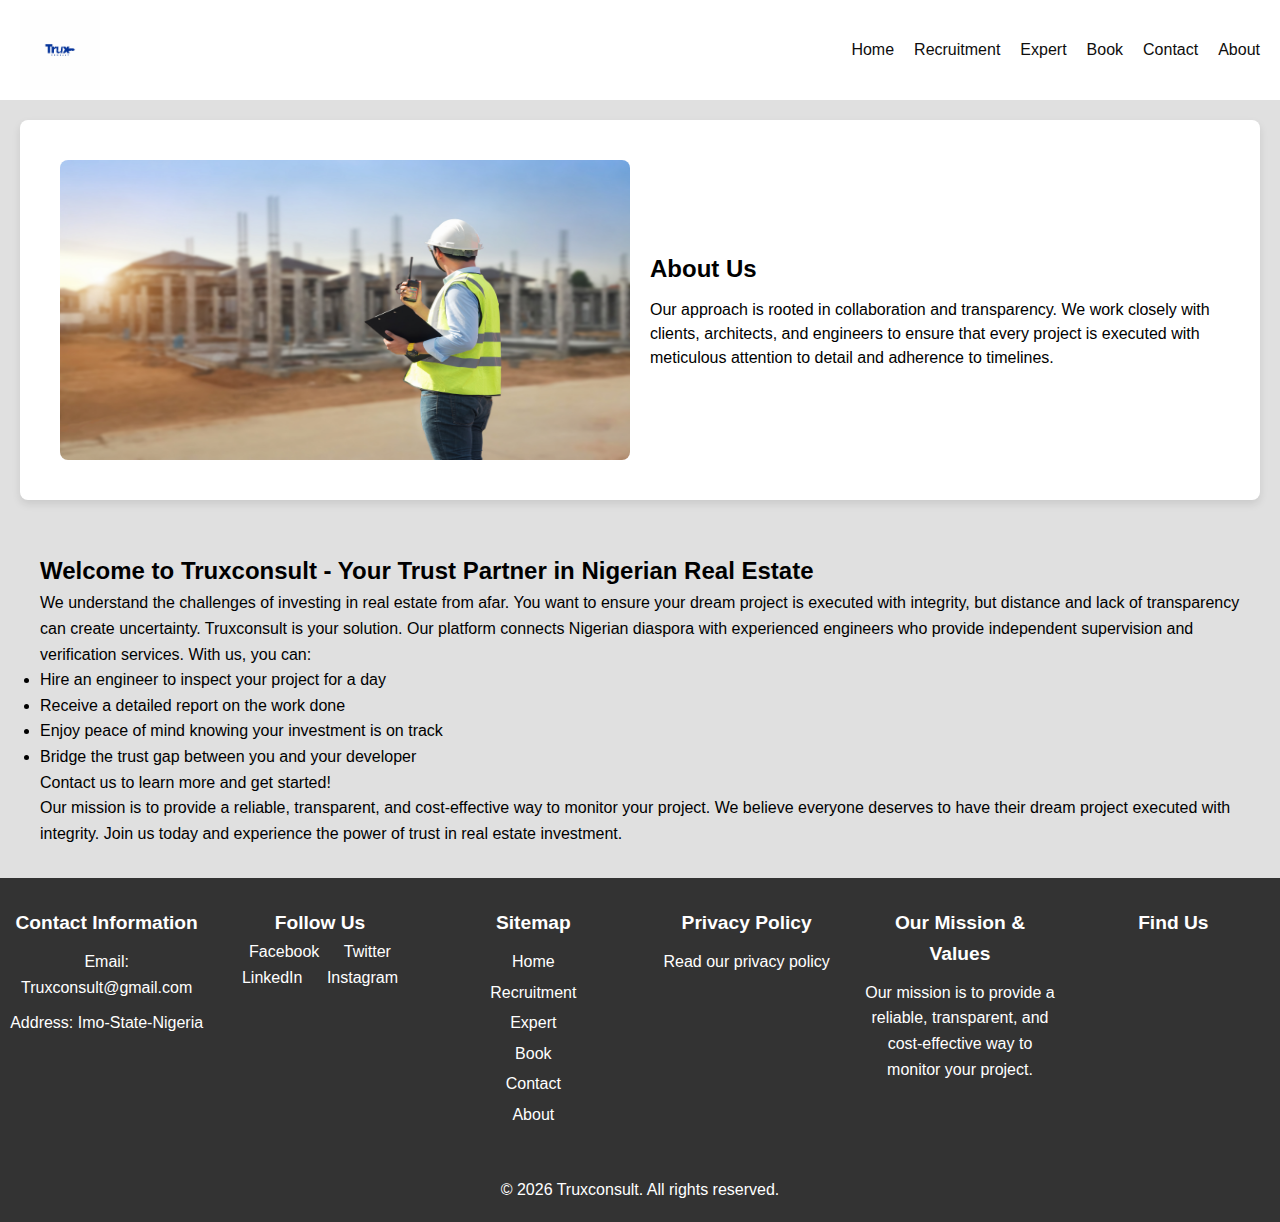
<file: About.html>
<!DOCTYPE html>
<html lang="en">
<head>
    <meta charset="UTF-8">
    <meta name="viewport" content="width=device-width, initial-scale=1.0">
    <title>About Us</title>
    <link rel="stylesheet" href="About.css">
    <link rel="stylesheet" href="Footer.css">
    <link rel="stylesheet" href="Navbar.css" >
    <link rel="stylesheet" href="conta.css">
</head>
<body>
    <nav class="navbar">
        <a href="index.html" class="brand-title">
            <img src="./image/logo1.jpg" alt="Brand Logo">
        </a>
        <a href="javascript:void(0);" class="toggle-button" id="toggle-button">
            <span class="bar"></span>
            <span class="bar"></span>
            <span class="bar"></span>
        </a>
        <div class="navbar-links">
            <ul>
                <li><a href="index.html">Home</a></li>
                <li><a href="Recuirnment.html">Recruitment</a></li>
                <li><a href="Expert.html">Expert</a></li>
                <li><a href="Book.html">Book</a></li>
                <li><a href="Contact.html">Contact</a></li>
                <li><a href="About.html">About</a></li>
            </ul>
        </div>
    </nav>
     <section class="responsive-section">
        <img src="./image/civil-engineer-usa.png" alt="Sample Image" class="responsive-image">
        <div class="text-content">
            <h2>About Us </h2>
            <p>
            Our approach is rooted in collaboration and transparency. We work closely with clients, architects, and engineers to ensure that every project is executed with meticulous attention to detail and adherence to timelines.</p>
        </div>
    </section>
    <div class="container">
        <h2 class="fade-in">Welcome to Truxconsult - Your Trust Partner in Nigerian Real Estate</h2>
        <p class="slide-in">
            We understand the challenges of investing in real estate from afar. You want to ensure your dream project is executed with integrity, but distance and lack of transparency can create uncertainty. Truxconsult is your solution. Our platform connects Nigerian diaspora with experienced engineers who provide independent supervision and verification services. With us, you can:
            <ul>
                <li>Hire an engineer to inspect your project for a day</li>
                <li>Receive a detailed report on the work done</li>
                <li>Enjoy peace of mind knowing your investment is on track</li>
                <li>Bridge the trust gap between you and your developer</li>
            </ul>
            Contact us to learn more and get started!
        </p>
        <p class="slide-in">
            Our mission is to provide a reliable, transparent, and cost-effective way to monitor your project. We believe everyone deserves to have their dream project executed with integrity. Join us today and experience the power of trust in real estate investment.
        </p>
    </div>

    <footer>
        <div class="footer-container">
            <div class="footer-section">
                <h3>Contact Information</h3>
                <p>Email: Truxconsult@gmail.com </p>
                <p>Address: Imo-State-Nigeria</p>
            </div>
            <div class="footer-section">
                <h3>Follow Us</h3>
                <div class="social-icons">
                    <a href="https://www.facebook.com" target="_blank">Facebook</a>
                    <a href="https://www.twitter.com" target="_blank">Twitter</a>
                    <a href="https://www.linkedin.com" target="_blank">LinkedIn</a>
                    <a href="https://www.instagram.com" target="_blank">Instagram</a>
                </div>
            </div>
            <div class="footer-section">
                <h3>Sitemap</h3>
                <ul>
                    <li><a href="index.html">Home</a></li>
                    <li><a href="Recuirnment.html">Recruitment</a></li>
                    <li><a href="Expert.html">Expert</a></li>
                    <li><a href="Book.html">Book</a></li>
                    <li><a href="Contact.html">Contact</a></li>
                    <li><a href="About.html">About</a></li>
                </ul>
            </div>
            <div class="footer-section">
                <h3>Privacy Policy</h3>
                <p><a href="Privacy.html">Read our privacy policy</a></p>
            </div>
            <div class="footer-section">
                <h3>Our Mission & Values</h3>
                <p>Our mission is to provide a reliable, transparent, and 
                    cost-effective way to monitor your project.</p>
            </div>
            <div class="footer-section">
                <h3>Find Us</h3>
                <iframe src="https://www.google.com/maps/embed?pb=!1m18!1m12!1m3!1d3151.8354345090565!2d144.95373531531587!3d-37.8162792797517!2m3!1f0!2f0!3f0!3m2!1i1024!2i768!4f13.1!3m3!1m2!1s0x6ad642af0f11fd81%3A0xf0727db0b6b53e2d!2s123+Main+Street%2C+Melbourne+VIC+3000%2C+Australia!5e0!3m2!1sen!2sus!4v1539311251105" width="100%" height="200" frameborder="0" style="border:0" allowfullscreen></iframe>
            </div>
        </div>
        <div class="footer-bottom">
            <p>&copy; <span id="current-year"></span> Truxconsult. All rights reserved.</p>
        </div>
    </footer>
    <script src="About.js"></script>
    <script src="Footer.js"></script>
    <script src="Navbar.js"></script>
</body>
</html>
</file>
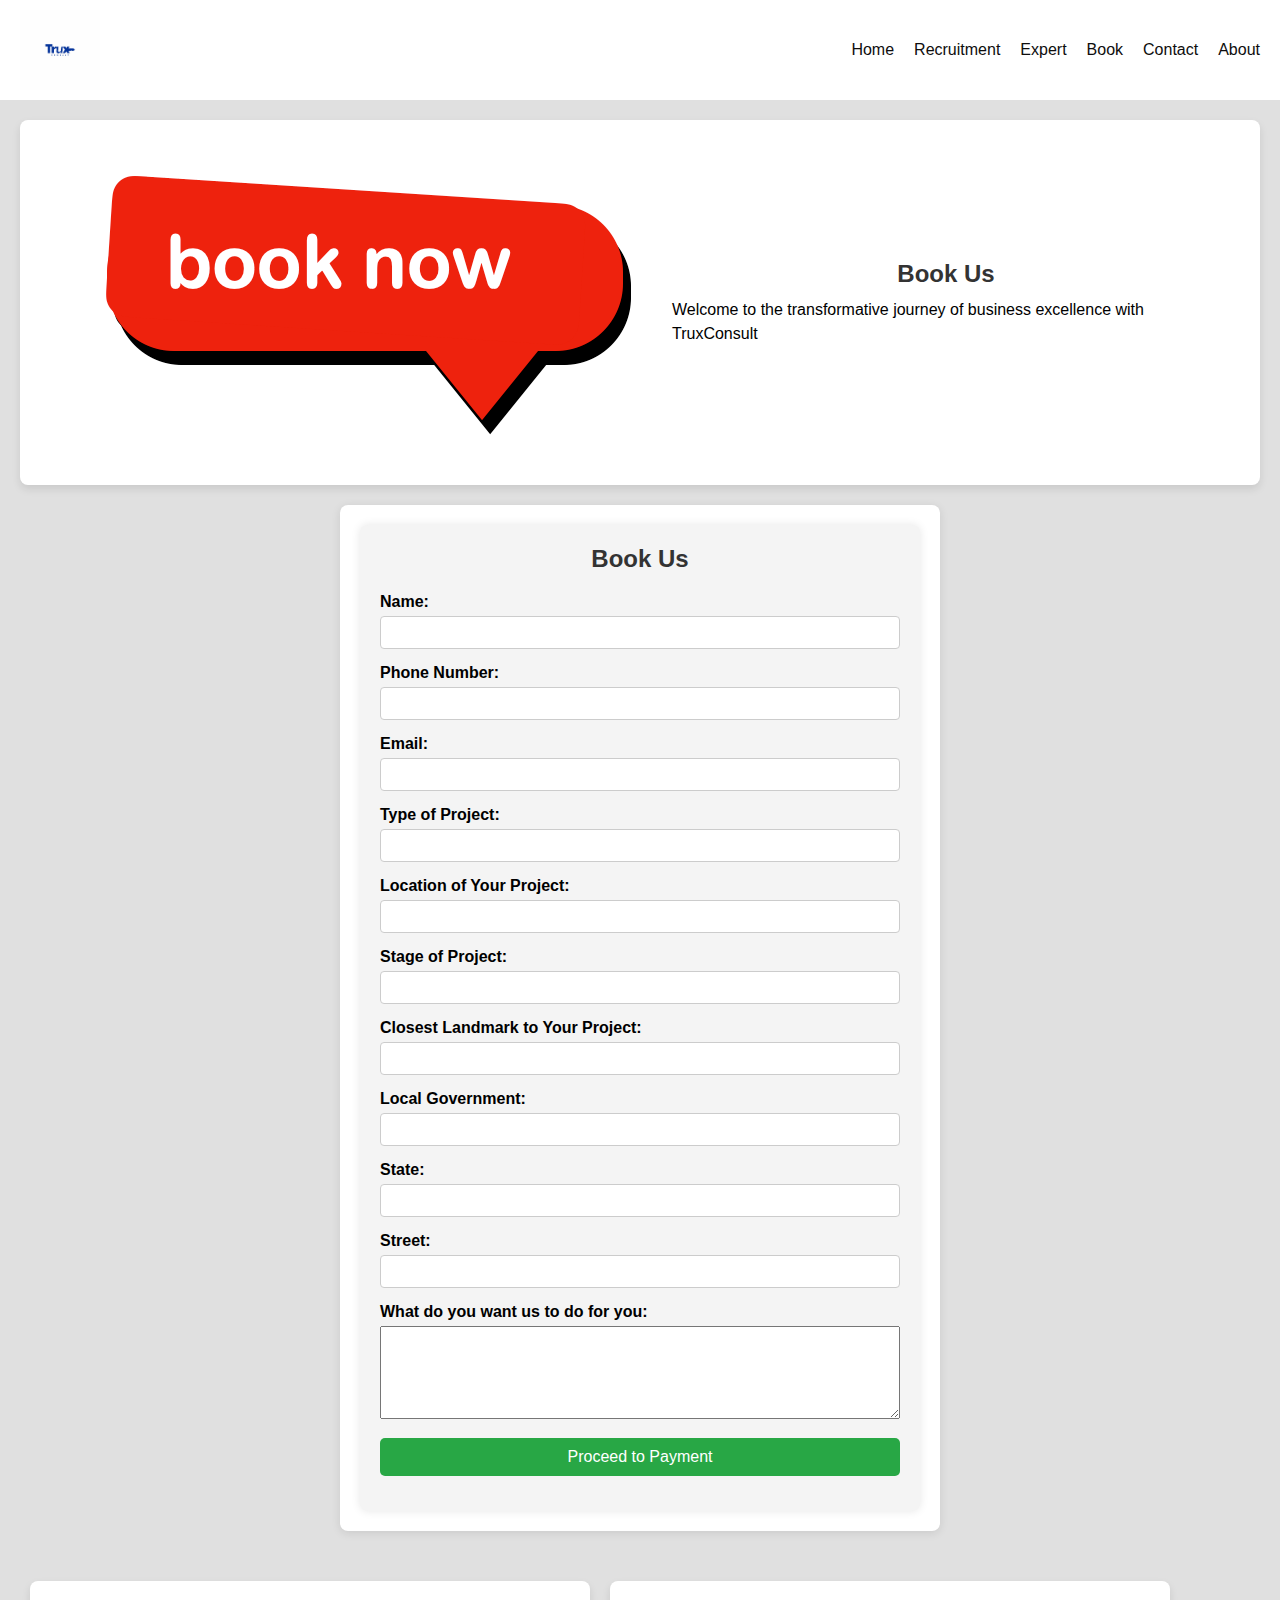
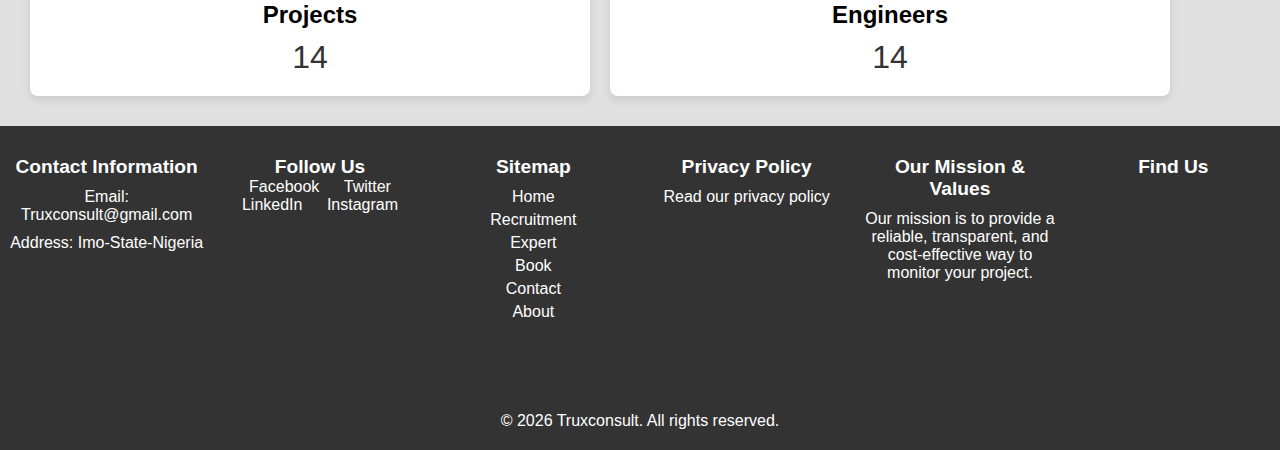
<file: Book.html>
<!DOCTYPE html>
 <html lang="en">
 <head>
    <meta charset="UTF-8">
    <meta name="viewport" content="width=device-width, initial-scale=1.0">
    <title>Book Us - Construction Website</title>
    <link rel="stylesheet" href="Book.css"> <!-- Link your CSS file -->
    <link rel="stylesheet" href="Navbar.css">
    <link rel="stylesheet" href="Footer.css">
    <link rel="stylesheet" href="Payment.css">
    <link rel="stylesheet" href="Count.css">
    <link rel="stylesheet" href="conta.css">
    
 </head>
 <body>

    <nav class="navbar">
        <a href="index.html" class="brand-title">
            <img src="./image/logo1.jpg" alt="Brand Logo">
        </a>
        <a href="javascript:void(0);" class="toggle-button" id="toggle-button">
            <span class="bar"></span>
            <span class="bar"></span>
            <span class="bar"></span>
        </a>
        <div class="navbar-links">
            <ul>
                <li><a href="index.html">Home</a></li>
                <li><a href="Recuirnment.html">Recruitment</a></li>
                <li><a href="Expert.html">Expert</a></li>
                <li><a href="Book.html">Book</a></li>
                <li><a href="Contact.html">Contact</a></li>
                <li><a href="About.html">About</a></li>
            </ul>
        </div>
    </nav>

    <section class="responsive-section">
        <img src="./image/AP1 (1).png" alt="Sample Image" class="responsive-image">
        <div class="text-content">
            <h2>Book Us </h2>
            <p>Welcome to the transformative journey of business excellence with TruxConsult</p>
        </div>
    </section>


  
        <div class="container">
            <!-- Booking Section -->
            <section class="booking-section">
                <h2>Book Us</h2>
                <form id="booking-form">
                    <div class="form-group">
                        <label for="name">Name:</label>
                        <input type="text" id="name" name="name" required>
                    </div>
                    <div class="form-group">
                        <label for="phone">Phone Number:</label>
                        <input type="tel" id="phone" name="phone" required>
                    </div>
                    <div class="form-group">
                        <label for="email">Email:</label>
                        <input type="email" id="email" name="email" required>
                    </div>
                    <div class="form-group">
                        <label for="project-type">Type of Project:</label>
                        <input type="text" id="project-type" name="project-type" required>
                    </div>
                    <div class="form-group">
                        <label for="location">Location of Your Project:</label>
                        <input type="text" id="location" name="location" required>
                    </div>
                    <div class="form-group">
                        <label for="stage">Stage of Project:</label>
                        <input type="text" id="stage" name="stage" required>
                    </div>
                    <div class="form-group">
                        <label for="landmark">Closest Landmark to Your Project:</label>
                        <input type="text" id="landmark" name="landmark" required>
                    </div>
                    <div class="form-group">
                        <label for="local-govt">Local Government:</label>
                        <input type="text" id="local-govt" name="local-govt" required>
                    </div>
                    <div class="form-group">
                        <label for="state">State:</label>
                        <input type="text" id="state" name="state" required>
                    </div>
                    <div class="form-group">
                        <label for="street">Street:</label>
                        <input type="text" id="street" name="street" required>
                    </div>
                    <div class="form-group">
                        <label for="requirements">What do you want us to do for you:</label>
                        <textarea id="requirements" name="requirements" rows="5" required></textarea>
                    </div>
                    <div class="form-group">
                        <button type="button" id="proceed-to-payment">Proceed to Payment</button>
                    </div>
                </form>
            </section>
        </div>
    
        <section class="counter-section">
            <div class="counter-container">
                <div class="counter-box">
                    <h3>Projects</h3>
                    <p id="project-count">0</p>
                </div>
                <div class="counter-box">
                    <h3>Engineers</h3>
                    <p id="engineer-count">0</p>
                </div>
            </div>
        </section>
    
        <footer>
            <div class="footer-container">
                <div class="footer-section">
                    <h3>Contact Information</h3>
                    <p>Email: Truxconsult@gmail.com </p>
                    <p>Address: Imo-State-Nigeria</p>
                </div>
                <div class="footer-section">
                    <h3>Follow Us</h3>
                    <div class="social-icons">
                        <a href="https://www.facebook.com" target="_blank">Facebook</a>
                        <a href="https://www.twitter.com" target="_blank">Twitter</a>
                        <a href="https://www.linkedin.com" target="_blank">LinkedIn</a>
                        <a href="https://www.instagram.com" target="_blank">Instagram</a>
                    </div>
                </div>
                <div class="footer-section">
                    <h3>Sitemap</h3>
                    <ul>
                        <li><a href="index.html">Home</a></li>
                        <li><a href="Recuirnment.html">Recruitment</a></li>
                        <li><a href="Expert.html">Expert</a></li>
                        <li><a href="Book.html">Book</a></li>
                        <li><a href="Contact.html">Contact</a></li>
                        <li><a href="About.html">About</a></li>
                    </ul>
                </div>
                <div class="footer-section">
                    <h3>Privacy Policy</h3>
                    <p><a href="Privacy.html">Read our privacy policy</a></p>
                </div>
                <div class="footer-section">
                    <h3>Our Mission & Values</h3>
                    <p>Our mission is to provide a reliable, transparent, and 
                        cost-effective way to monitor your project.</p>
                </div>
                <div class="footer-section">
                    <h3>Find Us</h3>
                    <iframe src="https://www.google.com/maps/embed?pb=!1m18!1m12!1m3!1d3151.8354345090565!2d144.95373531531587!3d-37.8162792797517!2m3!1f0!2f0!3f0!3m2!1i1024!2i768!4f13.1!3m3!1m2!1s0x6ad642af0f11fd81%3A0xf0727db0b6b53e2d!2s123+Main+Street%2C+Melbourne+VIC+3000%2C+Australia!5e0!3m2!1sen!2sus!4v1539311251105" width="100%" height="200" frameborder="0" style="border:0" allowfullscreen></iframe>
                </div>
            </div>
            <div class="footer-bottom">
                <p>&copy; <span id="current-year"></span> Truxconsult. All rights reserved.</p>
            </div>
        </footer>
        <script src="Payment.js"></script>
        <script src="Book.js"></script> <!-- Link your JavaScript file -->
        
        <script src="Footer.js"></script>
        <script src="script.js"></script>
        <script src="Count.js"></script>
   
 </body>
</html>
</file>
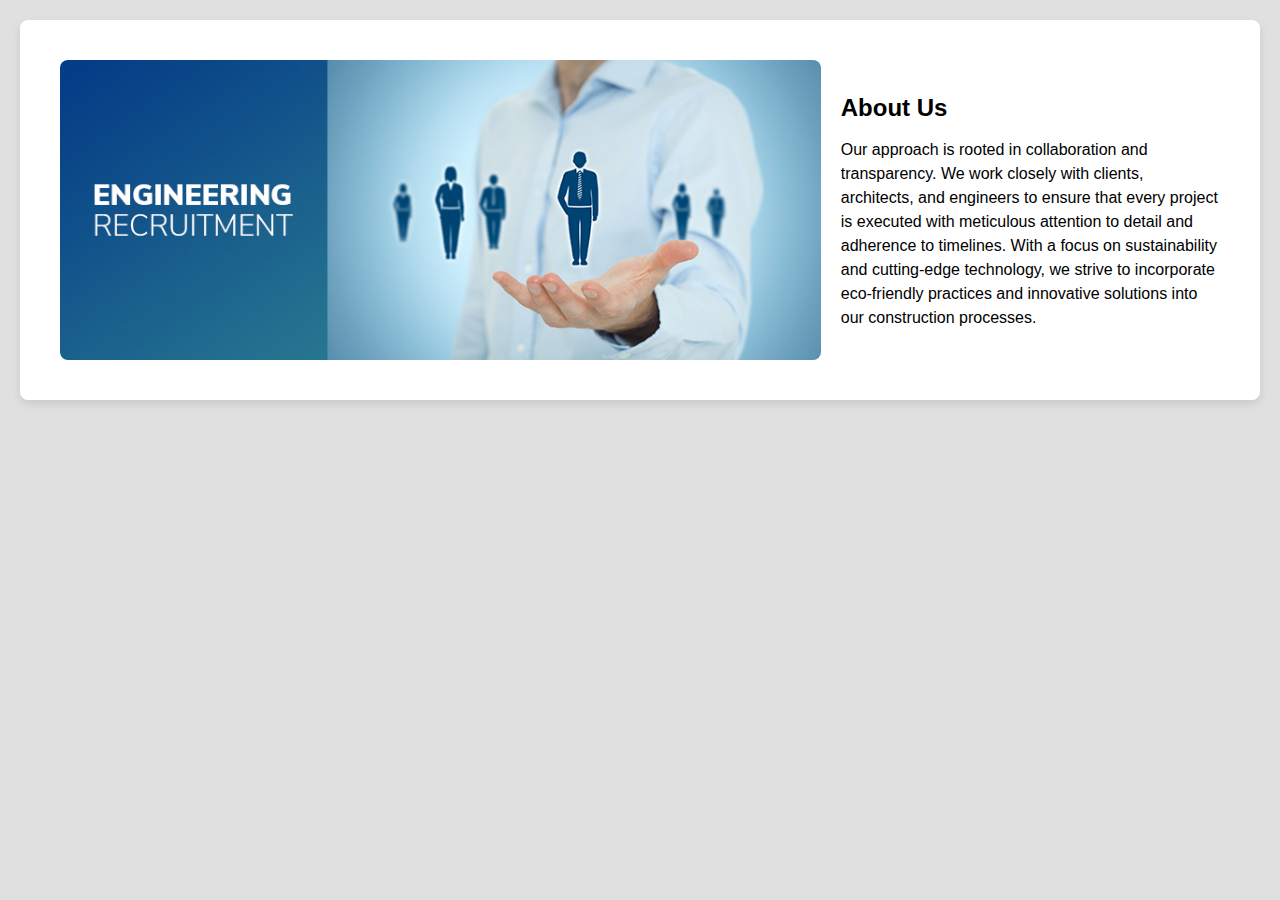
<file: Booka.html>
<!DOCTYPE html>
<html lang="en">
<head>
    <meta charset="UTF-8">
    <meta name="viewport" content="width=device-width, initial-scale=1.0">
    <title>Responsive Section</title>
    <link rel="stylesheet" href="conta.css">
</head>
<body>
    <section class="responsive-section">
        <img src="./image/Recruitment.jpg" alt="Sample Image" class="responsive-image">
        <div class="text-content">
            <h2>About Us </h2>
            <p>
            Our approach is rooted in collaboration and transparency. We work closely with clients, architects, and engineers to ensure that every project is executed with meticulous attention to detail and adherence to timelines. With a focus on sustainability and cutting-edge technology, we strive to incorporate eco-friendly practices and innovative solutions into our construction processes.</p>
        </div>
    </section>
</body>
</html>
</file>
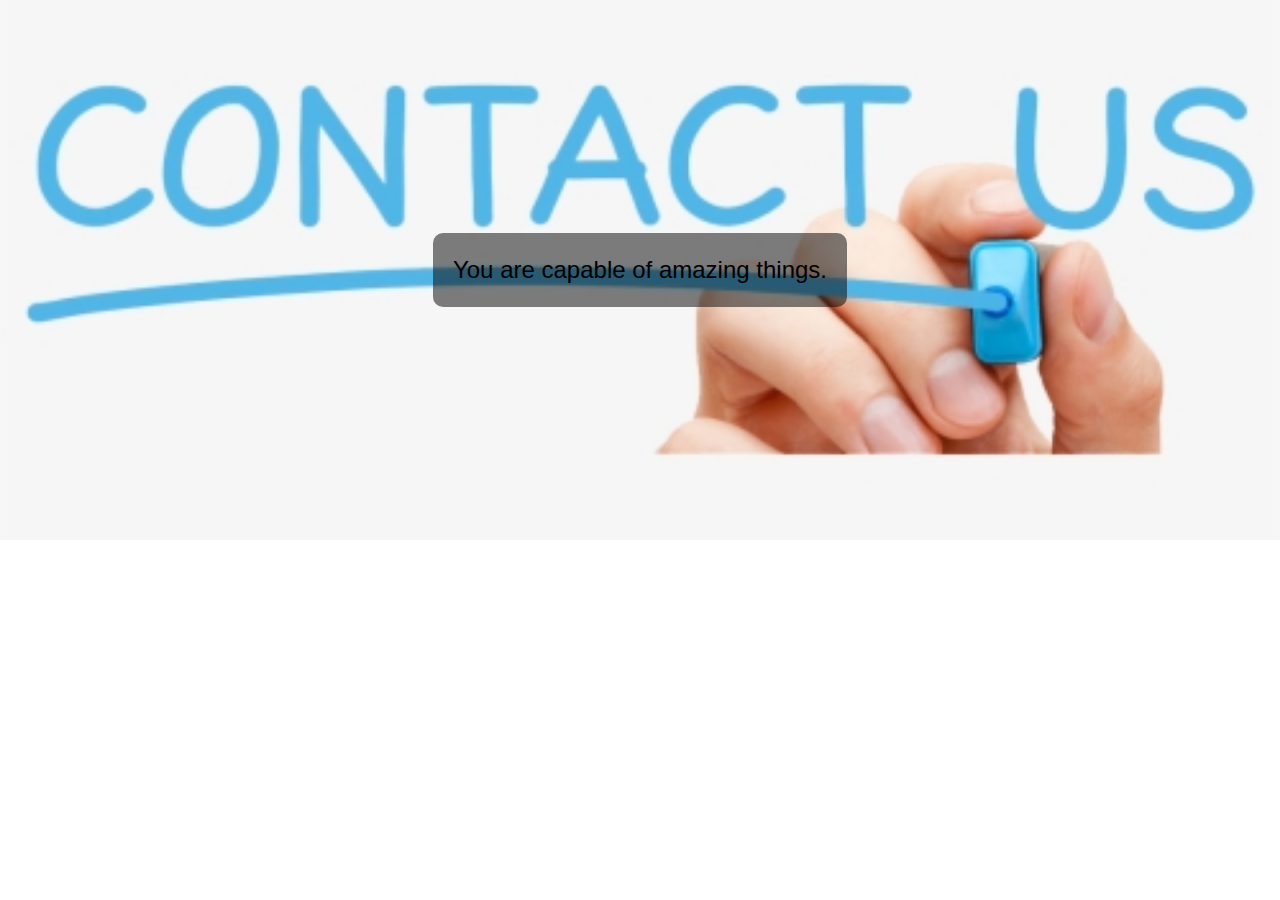
<file: Booksection.html>
<!DOCTYPE html>
<html lang="en">
<head>
    <meta charset="UTF-8">
    <meta name="viewport" content="width=device-width, initial-scale=1.0">
    <title>Responsive Section with Image Background</title>
    <link rel="stylesheet" href="Booksection.css">
</head>
<body>
    <section class="image-background">
        <div class="content">
            <p>You are capable of amazing things.</p>
        </div>
    </section>
</body>
</html>
</file>
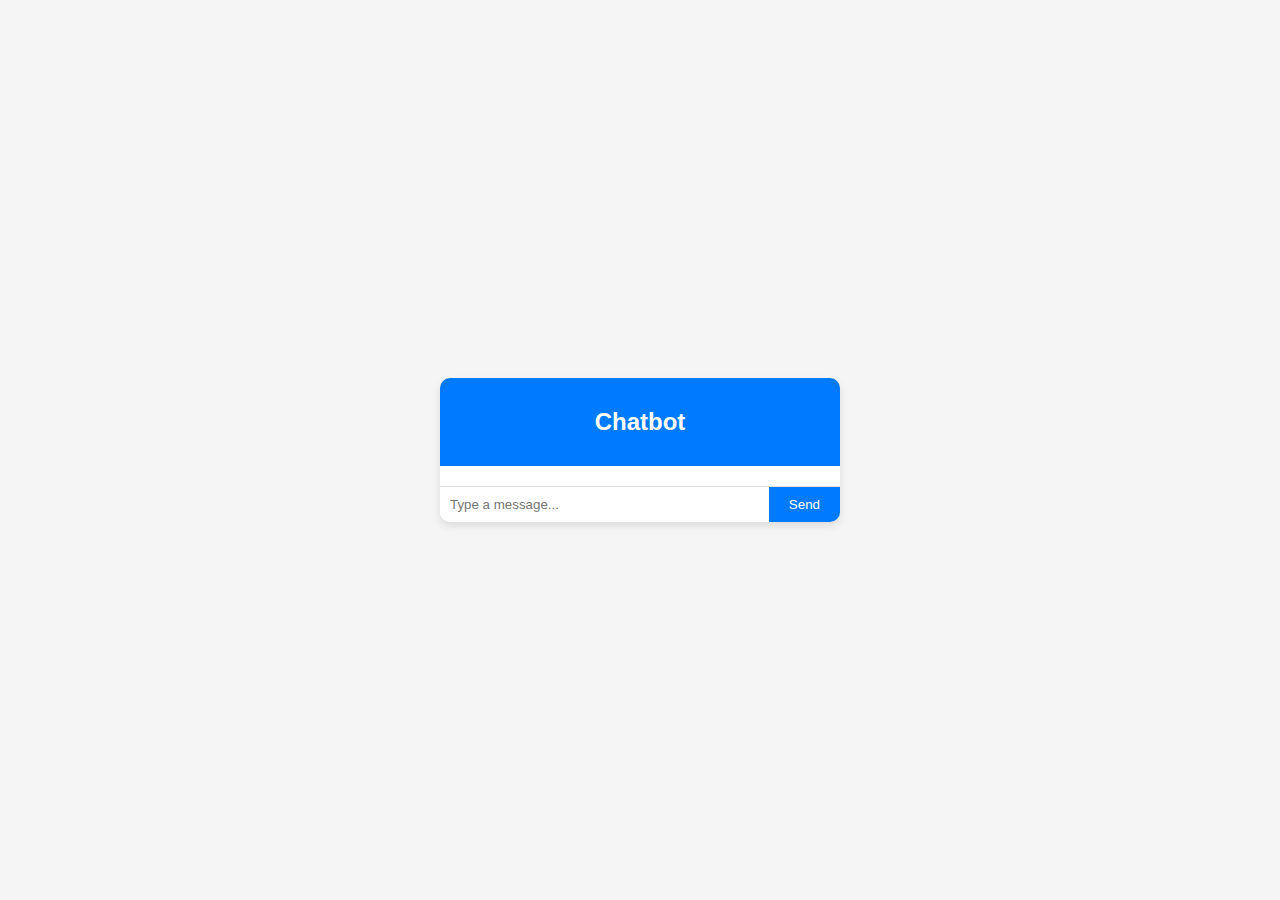
<file: Chart.Html>
<!DOCTYPE html>
<html lang="en">
<head>
    <meta charset="UTF-8">
    <meta name="viewport" content="width=device-width, initial-scale=1.0">
    <title>Responsive Chatbot</title>
    <link rel="stylesheet" href="Chart.css">
</head>
<body>
    <div class="chat-container">
        <div class="chat-header">
            <h2>Chatbot</h2>
        </div>
        <div class="chat-messages" id="chat-messages"></div>
        <div class="chat-input">
            <input type="text" id="user-input" placeholder="Type a message...">
            <button id="send-btn">Send</button>
        </div>
    </div>
    <script src="Chart.js"></script>
</body>
</html>
</file>
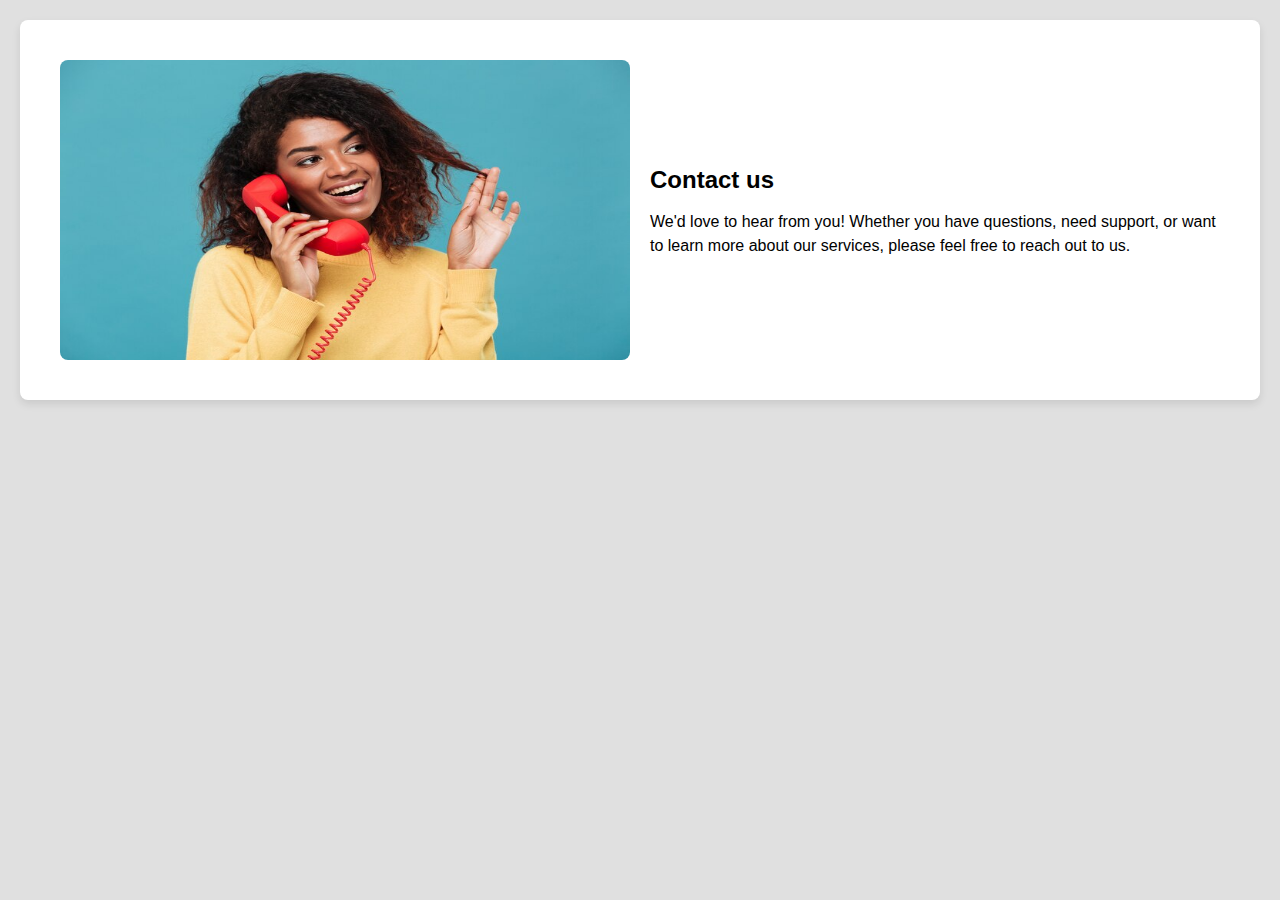
<file: cont.html>
<!DOCTYPE html>
<html lang="en">
<head>
    <meta charset="UTF-8">
    <meta name="viewport" content="width=device-width, initial-scale=1.0">
    <title>Responsive Section</title>
    <link rel="stylesheet" href="conta.css">
</head>
<body>
    <section class="responsive-section">
        <img src="./image/AP1 (1).jpg" alt="Sample Image" class="responsive-image">
        <div class="text-content">
            <h2>Contact us </h2>
            <p>We'd love to hear from you! Whether you have questions, need support, or want to learn more about our services, please feel free to reach out to us.</p>
        </div>
    </section>
</body>
</html>
</file>
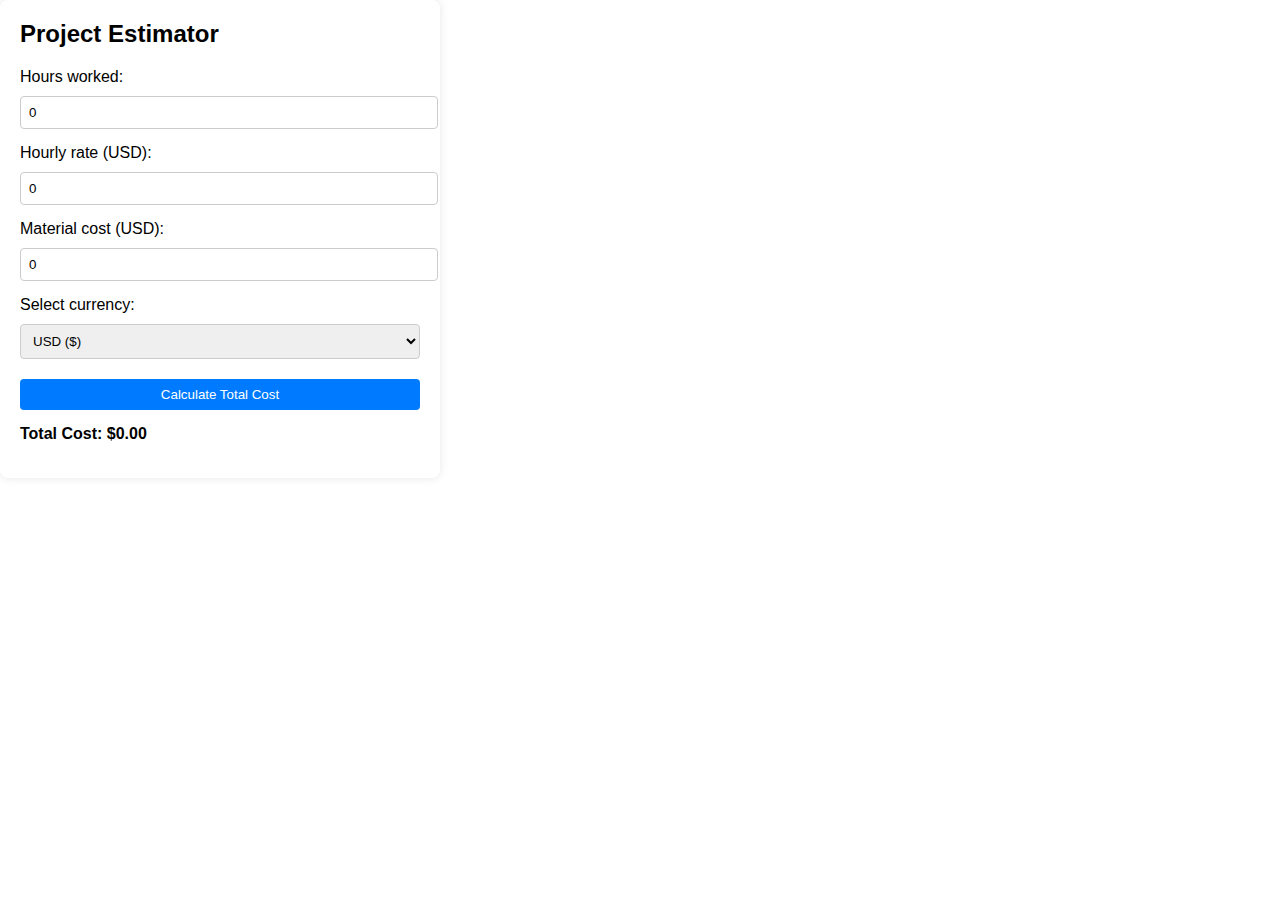
<file: Cost.html>
<!DOCTYPE html>
<html lang="en">
<head>
  <meta charset="UTF-8">
  <meta name="viewport" content="width=device-width, initial-scale=1.0">
  <title>Cost Calculator</title>
  <link rel="stylesheet" href="Cost.css">
</head>
<body>
    <section id="section">
  <div class="calculator">
    <h2>Project Estimator</h2>
    <div>
      <label for="hours">Hours worked:</label>
      <input type="number" id="hours" min="0" step="1" value="0">
    </div>
    <div>
      <label for="hourly-rate">Hourly rate (USD):</label>
      <input type="number" id="hourly-rate" min="0" step="0.01" value="0">
    </div>
    <div>
      <label for="material-cost">Material cost (USD):</label>
      <input type="number" id="material-cost" min="0" step="0.01" value="0">
    </div>
    <div>
      <label for="currency">Select currency:</label>
      <select id="currency">
        <option value="usd">USD ($)</option>
        <option value="eur">EUR (€)</option>
        <option value="gbp">GBP (£)</option>
        <option value="ngn">NGN (₦)</option>
      </select>
    </div>
    <div>
      <button onclick="calculateCost()">Calculate Total Cost</button>
    </div>
    <div id="total-cost">
      Total Cost: <span id="cost-value">$0.00</span>
    </div>
  </div>
</section>
  
  <script src="Cost.js"></script>
</body>
</html>
</file>
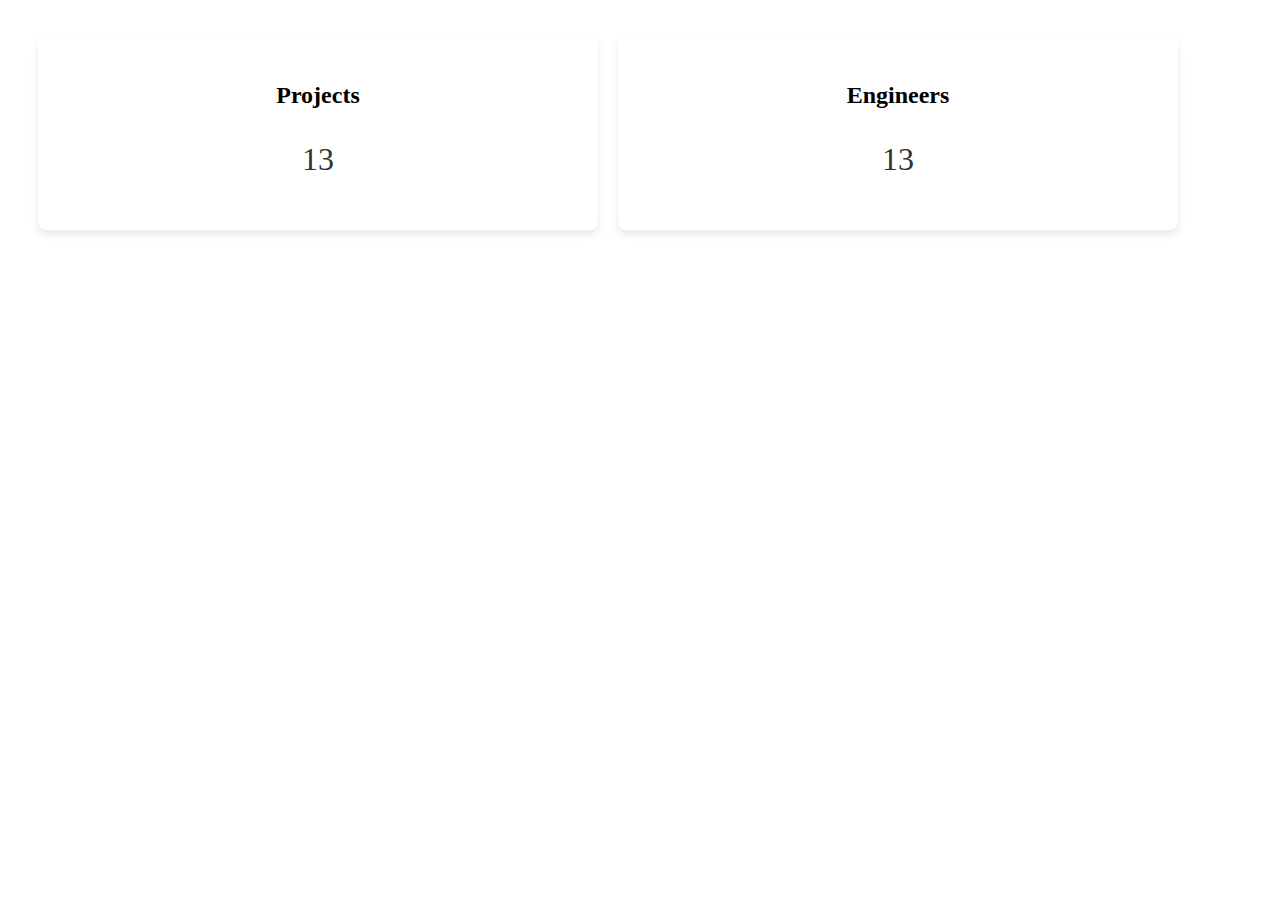
<file: Count.html>
<!DOCTYPE html>
<html lang="en">
<head>
    <meta charset="UTF-8">
    <meta name="viewport" content="width=device-width, initial-scale=1.0">
    <title>Project and Engineer Counter</title>
    <link rel="stylesheet" href="Count.css">
</head>
<body>
    <section class="counter-section">
        <div class="counter-container">
            <div class="counter-box">
                <h3>Projects</h3>
                <p id="project-count">0</p>
            </div>
            <div class="counter-box">
                <h3>Engineers</h3>
                <p id="engineer-count">0</p>
            </div>
        </div>
    </section>
    <script src="Count.js"></script>
</body>
</html>
</file>
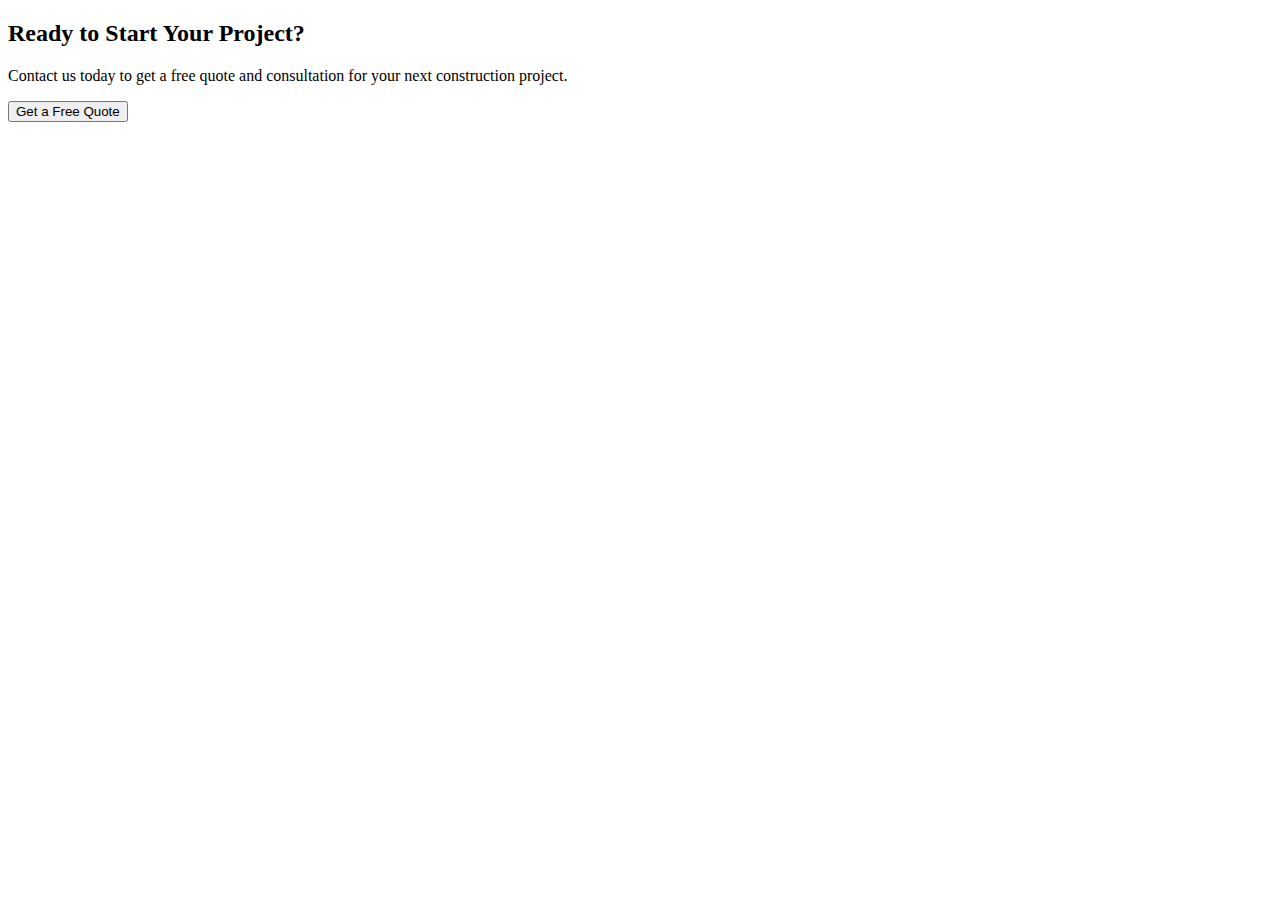
<file: Cta.html>
<!DOCTYPE html>
<html lang="en">
<head>
    <meta charset="UTF-8">
    <meta name="viewport" content="width=device-width, initial-scale=1.0">
    <title>Construction Website</title>
    <link rel="stylesheet" href="Cta.html"> <!-- Link your CSS file -->
</head>
<body>
    <div class="container">
        <!-- CTA Section -->
        <section class="cta-section">
            <div id="cta-container"></div> <!-- Container where CTA will be dynamically inserted -->
        </section>
    </div>

    <script src="Cta.js"></script> <!-- Link your JavaScript file -->
</body>
</html>
</file>
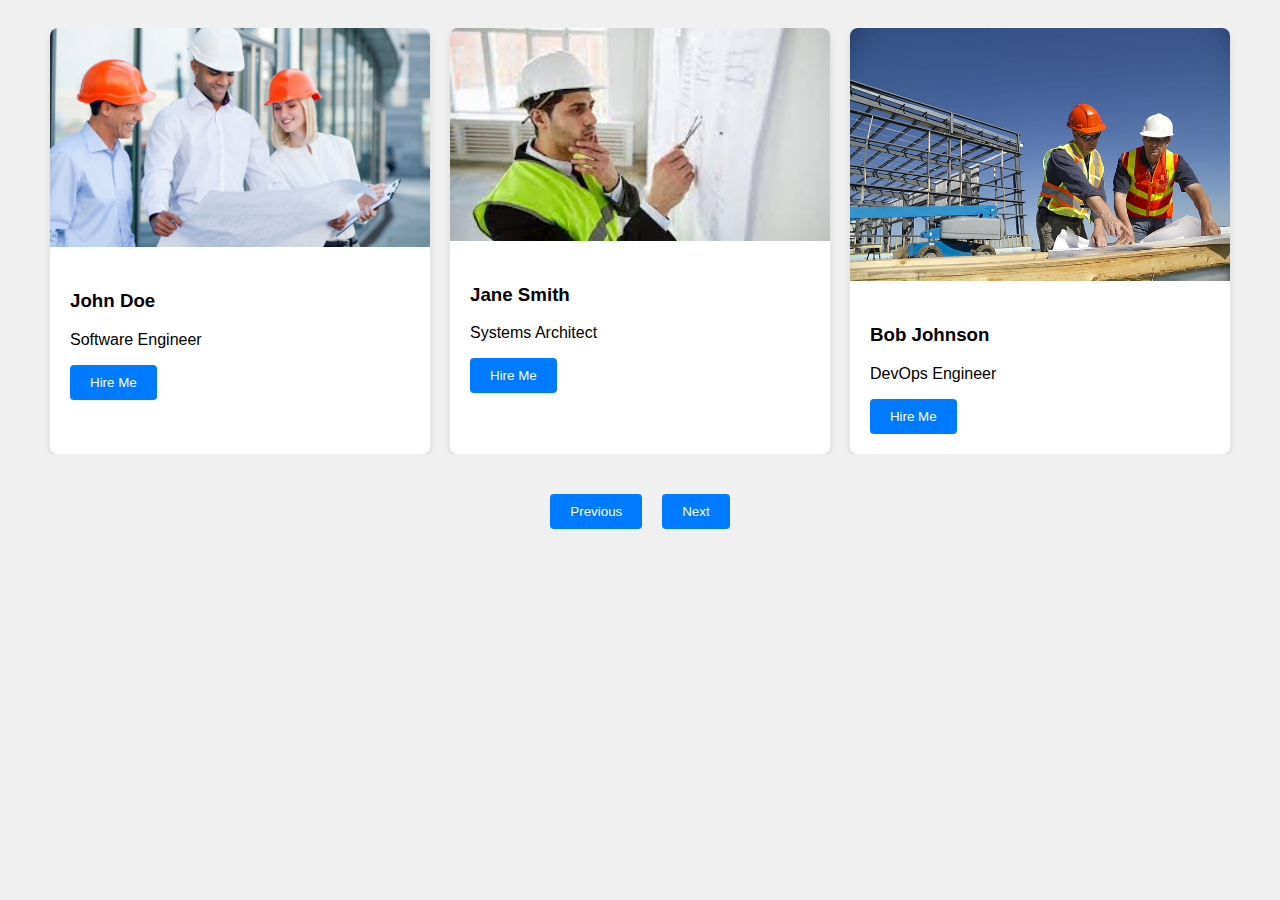
<file: dew.html>
<!DOCTYPE html>
<html lang="en">
<head>
    <meta charset="UTF-8">
    <meta name="viewport" content="width=device-width, initial-scale=1.0">
    <title>Engineers</title>
    <link rel="stylesheet" href="dew.css">
</head>
<body>
    <div id="engineers-container"></div>
    <div id="navigation-buttons">
        <button id="prev-btn">Previous</button>
        <button id="next-btn">Next</button>
    </div>
    <script src="dew.js"></script>
</body>
</html>
</file>
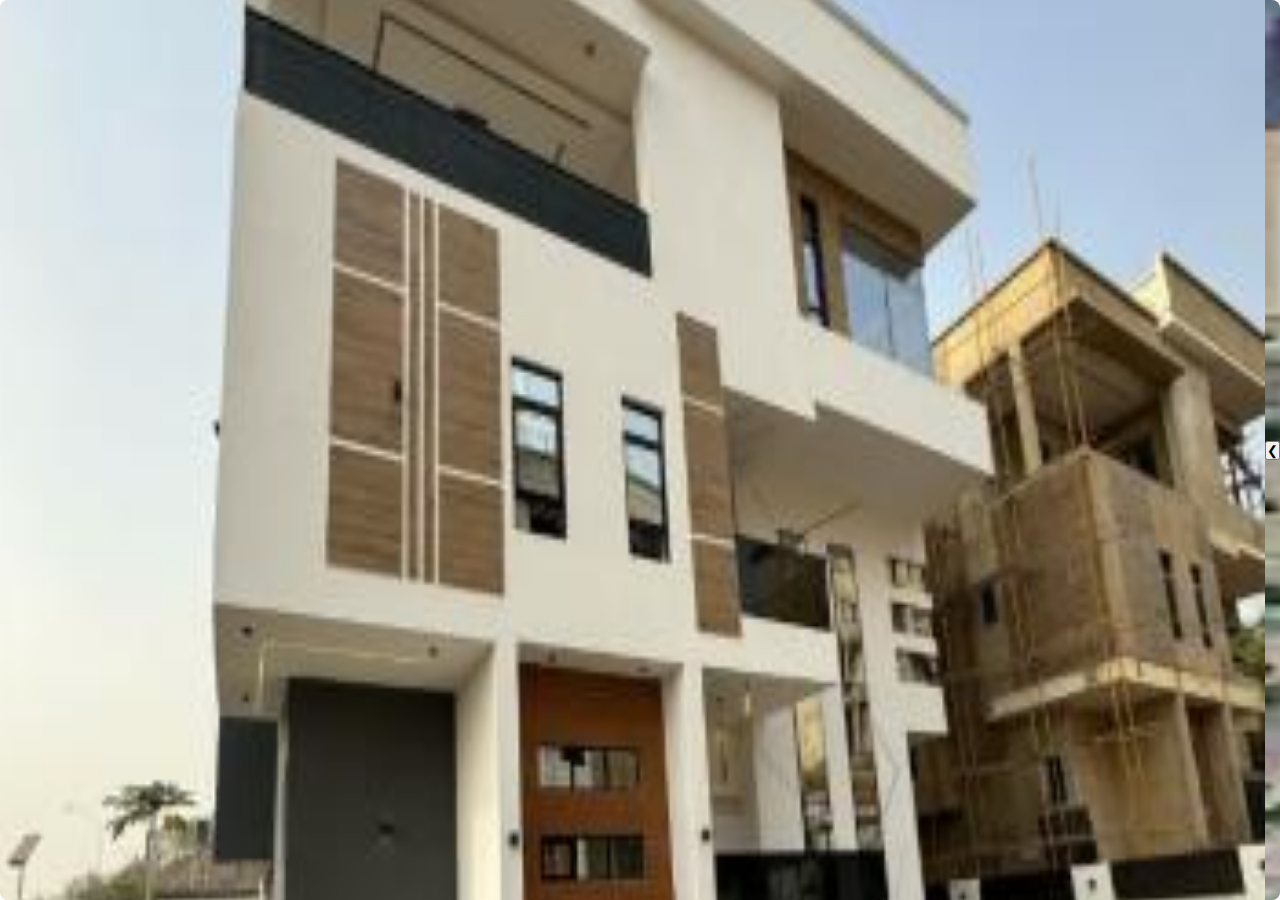
<file: Element.html>
<!DOCTYPE html>
<html lang="en">
<head>
    <meta charset="UTF-8">
    <meta name="viewport" content="width=device-width, initial-scale=1.0">
    <title>Animated House Carousel</title>
    <link rel="stylesheet" href="Element.css">
</head>
<body>
    <section class="carousel">
        <div class="carousel-inner">
            <img src="image/H1 (2).jpg" alt="House 1" class="carousel-item">
            <img src="image/H1 (6).jpg" alt="House 2" class="carousel-item">
            <img src="image/H1 (4).jpg" alt="House 3" class="carousel-item">
            <img src="image/H1 (5).jpg" alt="House 4" class="carousel-item">
            <img src="image/H1 (7).jpg" alt="House 5" class="carousel-item">
            <img src="image/H1 (3).jpg" alt="House 6" class="carousel-item">
        </div>
        <button class="prev" onclick="moveCarousel(-1)">&#10094;</button>
        <button class="next" onclick="moveCarousel(1)">&#10095;</button>
    </section>

    <script src="Element.js"></script>
</body>
</html>
</file>
<file: Footer.css>
body {
    font-family: Arial, sans-serif;
    margin: 0;
    padding: 0;
    box-sizing: border-box;
}

footer {
    background-color: #333;
    color: #fff;
    padding: 20px 0;
    text-align: center;
}

.footer-container {
    display: flex;
    flex-wrap: wrap;
    justify-content: space-around;
    position: sticky;
}

.footer-section {
    flex: 1;
    min-width: 200px;
    padding: 10px;
}

.footer-section h3 {
    margin-top: 0;
    font-size: 1.2em;
}

.footer-section p, .footer-section ul {
    margin: 10px 0;
}

.footer-section ul {
    list-style: none;
    padding: 0;
}

.footer-section ul li {
    margin: 5px 0;
}

.footer-section a {
    color: #fff;
    text-decoration: none;
}

.footer-section a:hover {
    text-decoration: underline;
}

.social-icons a {
    margin: 0 10px;
    display: inline-block;
}

.footer-bottom {
    margin-top: 20px;
}

@media (max-width: 768px) {
    .footer-container {
        flex-direction: column;
        align-items: center;
    }

    .footer-section {
        margin-bottom: 20px;
    }
}
</file>
<file: Navbar.css>
* {
    box-sizing: border-box;
    margin: 0;
    padding: 0;
}

body {
    font-family: 'Segoe UI', Tahoma, Geneva, Verdana, sans-serif;
}

.navbar {
    display: flex;
    justify-content: space-between;
    align-items: center;
    padding: 10px 20px;
    background-color: #ffffff;
    position: sticky;
    top: 0;
    z-index: 1000;
}

.brand-title {
    display: flex;
    align-items: center;
}

.brand-title img {
    height: 80px; /* Adjust the height as needed */
    width: auto;
    cursor: pointer;
}

.navbar-links ul {
    list-style: none;
    display: flex;
}

.navbar-links li {
    margin-left: 20px;
}

.navbar-links a {
    text-decoration: none;
    color: #0e0d0d;
    font-size: 1rem;
    transition: color 0.3s;
}

.navbar-links a:hover {
    color: #5212ca;
}

.toggle-button {
    display: none;
    flex-direction: column;
    cursor: pointer;
}

.toggle-button .bar {
    width: 25px;
    height: 3px;
    background-color: #070707;
    margin: 4px 0;
    transition: 0.3s;
}

@media (max-width: 768px) {
    .toggle-button {
        display: flex;
    }

    .navbar-links {
        display: none;
        width: 100%;
    }

    .navbar-links ul {
        flex-direction: column;
        width: 100%;
    }

    .navbar-links li {
        width: 100%;
        text-align: center;
        margin: 10px 0;
    }

    .navbar-links a {
        display: block;
        padding: 10px 0;
    }

    .navbar-links.active {
        display: flex;
    }
}
</file>
<file: conta.css>
body {
    margin: 0;
    font-family: 'Arial', sans-serif;
    background-color: #e0e0e0;
}

.responsive-section {
    display: flex;
    flex-direction: column;
    align-items: center;
    justify-content: center;
    text-align: center;
    padding: 20px;
    background-color: #ffffff;
    border-radius: 8px;
    box-shadow: 0 4px 8px rgba(0, 0, 0, 0.1);
    margin: 20px;
}

.responsive-image {
    max-width: 100%;
    height: auto;
    border-radius: 8px;
}

.text-content {
    margin-top: 15px;
}

.text-content h2 {
    font-size: 24px;
    margin-bottom: 10px;
}

.text-content p {
    font-size: 16px;
    line-height: 1.5;
}

@media (min-width: 600px) {
    .responsive-section {
        flex-direction: row;
        text-align: left;
        padding: 40px;
    }

    .responsive-image {
        flex: 1;
        max-height: 300px;
        margin-right: 20px;
    }

    .text-content {
        flex: 1;
        margin-top: 0;
    }
}
</file>
<file: Book.css>
body {
    font-family: Arial, sans-serif;
    margin: 0;
    padding: 0;
    box-sizing: border-box;
}

.container {
    width: 100%;
    max-width: 600px;
    margin: 0 auto;
    padding: 20px;
}

.booking-section {
    background: #f4f4f4;
    padding: 20px;
    border-radius: 8px;
    box-shadow: 0 0 10px rgba(0,0,0,0.1);
}

.booking-section h2 {
    text-align: center;
    margin-bottom: 20px;
}

.form-group {
    margin-bottom: 15px;
}

.form-group label {
    display: block;
    margin-bottom: 5px;
}

.form-group input,
.form-group textarea {
    width: 100%;
    padding: 8px;
    box-sizing: border-box;
}

.form-group button {
    width: 100%;
    padding: 10px;
    background: #28a745;
    color: white;
    border: none;
    border-radius: 5px;
    cursor: pointer;
}

.form-group button:hover {
    background: #218838;
}

@media (max-width: 600px) {
    .container {
        padding: 10px;
    }
}
</file>
<file: Payment.css>
body {
    font-family: Arial, sans-serif;
    margin: 0;
    padding: 0;
    background-color: #f4f4f4;
}

.container {
    width: 90%;
    max-width: 600px;
    margin: 20px auto;
    padding: 20px;
    background: #fff;
    border-radius: 8px;
    box-shadow: 0 2px 10px rgba(0, 0, 0, 0.1);
}

h2 {
    text-align: center;
    margin-bottom: 20px;
    color: #333;
}

form {
    display: flex;
    flex-direction: column;
}

.form-group {
    margin-bottom: 15px;
}

label {
    font-weight: bold;
}

input, select, button {
    width: 100%;
    padding: 10px;
    border: 1px solid #ccc;
    border-radius: 4px;
    box-sizing: border-box;
}

button {
    background-color: #007bff;
    color: #fff;
    border: none;
    padding: 12px 20px;
    font-size: 1rem;
    border-radius: 4px;
    cursor: pointer;
    transition: background-color 0.3s ease;
}

button:hover {
    background-color: #0056b3;
}

a {
    color: #007bff;
    text-decoration: none;
}

a:hover {
    text-decoration: underline;
}

@media (max-width: 600px) {
    .container {
        padding: 10px;
    }
}
</file>
<file: Count.css>
/* styles.css */

.counter-section {
    width: 100%;
    max-width: 1200px;
    padding: 20px;
    box-sizing: border-box;
}

.counter-container {
    display: flex;
    justify-content: space-around;
    align-items: center;
    flex-wrap: wrap;
}

.counter-box {
    background: #fff;
    border-radius: 8px;
    box-shadow: 0 4px 8px rgba(0, 0, 0, 0.1);
    padding: 20px;
    margin: 10px;
    flex: 1 1 200px;
    text-align: center;
    box-sizing: border-box;
    transition: transform 0.3s;
}

.counter-box h3 {
    font-size: 1.5em;
    margin-bottom: 10px;
}

.counter-box p {
    font-size: 2em;
    color: #333;
}

.counter-box:hover {
    transform: scale(1.05);
}

@media (max-width: 768px) {
    .counter-box {
        flex: 1 1 100%;
        margin: 5px 0;
    }

    .counter-box h3 {
        font-size: 1.25em;
    }

    .counter-box p {
        font-size: 1.75em;
    }
}

@media (max-width: 480px) {
    .counter-box {
        padding: 15px;
    }

    .counter-box h3 {
        font-size: 1em;
    }

    .counter-box p {
        font-size: 1.5em;
    }
}
</file>
<file: Booksection.css>
* {
    margin: 0;
    padding: 0;
    box-sizing: border-box;
}

body, html {
    height: 100%;
    font-family: Arial, sans-serif;
}

.image-background {
    background-image: url('image/60-606346_contact-us-png-hd-transparent-png.png'); /* Replace with your image path */
    background-size: cover;
   
    background-position: center;
    background-repeat: no-repeat;
    height: 60vh; /* Adjust the height as per your requirement */
    display: flex;
    justify-content: center;
    align-items: center;
    text-align: center;
    
}

.content {
    background: rgba(0, 0, 0, 0.5); /* Black background with transparency */
    padding: 20px;
    border-radius: 10px;
    max-width: 80%; /* Limit content width for better readability */
}

.content p {
    font-size: 1.5em;
    line-height: 1.4;
}

@media (max-width: 768px) {
    .image-background {
        height: 50vh; /* Adjust height for smaller devices */
    }
    
    .content {
        padding: 10px; /* Reduce padding on smaller screens */
    }
    
    .content p {
        font-size: 1.2em;
    }
}

@media (max-width: 480px) {
    .image-background {
        height: 40vh; /* Further adjust height for smaller devices */
    }
    
    .content {
        max-width: 90%; /* Adjust content width for very small screens */
    }
    
    .content p {
        font-size: 1em;
    }
}
</file>
<file: Chart.css>
body {
    font-family: Arial, sans-serif;
    display: flex;
    justify-content: center;
    align-items: center;
    height: 100vh;
    margin: 0;
    background: #f5f5f5;
}

.chat-container {
    width: 100%;
    max-width: 400px;
    border-radius: 10px;
    box-shadow: 0 4px 8px rgba(0, 0, 0, 0.1);
    background: #fff;
    display: flex;
    flex-direction: column;
    overflow: hidden;
}

.chat-header {
    background: #007bff;
    color: #fff;
    padding: 10px;
    text-align: center;
    
}

.chat-messages {
    flex: 1;
    padding: 10px;
    overflow-y: auto;
    display: flex;
    flex-direction: column;
}

.chat-messages .message {
    margin-bottom: 10px;
    animation: fadeIn 0.5s ease-in-out;
}

.chat-messages .message.bot {
    align-self: flex-start;
    background: #e9ecef;
    padding: 10px;
    border-radius: 10px 10px 10px 0;
}

.chat-messages .message.user {
    align-self: flex-end;
    background: #007bff;
    color: #fff;
    padding: 10px;
    border-radius: 10px 10px 0 10px;
}

.chat-input {
    display: flex;
    border-top: 1px solid #ddd;
}

.chat-input input {
    flex: 1;
    padding: 10px;
    border: none;
    border-radius: 0;
    outline: none;
}

.chat-input button {
    background: #007bff;
    color: #fff;
    border: none;
    padding: 10px 20px;
    cursor: pointer;
}

.chat-input button:hover {
    background: #0056b3;
}

@keyframes fadeIn {
    from {
        opacity: 0;
        transform: translateY(10px);
    }
    to {
        opacity: 1;
        transform: translateY(0);
    }
}
</file>
<file: Cost.css>
body {
  font-family: Arial, sans-serif;
  margin: 0;
  padding: 0;
 
}

.calculator {
  background-color: #fff;
  padding: 20px;
  border-radius: 8px;
  box-shadow: 0 0 10px rgba(0, 0, 0, 0.1);
  width: 100%;
  max-width: 400px;
}

.calculator h2 {
  margin-top: 0;
}

.calculator div {
  margin-bottom: 15px;
}

.calculator label {
  display: block;
  margin-bottom: 5px;
}

.calculator input, .calculator select, .calculator button {
  width: 100%;
  padding: 8px;
  margin-top: 5px;
  border: 1px solid #ccc;
  border-radius: 4px;
}

.calculator button {
  background-color: #007bff;
  color: white;
  border: none;
  cursor: pointer;
}

.calculator button:hover {
  background-color: #0056b3;
}

#total-cost {
  font-weight: bold;
}

@media (max-width: 600px) {
  .calculator {
      padding: 15px;
  }
  .calculator input, .calculator select, .calculator button {
      padding: 6px;
  }
}
</file>
<file: dew.css>
body {
    font-family: Arial, sans-serif;
    padding: 20px;
    background-color: #f0f0f0;
    display: flex;
    flex-direction: column;
    align-items: center;
}

#engineers-container {
    display: flex;
    flex-wrap: wrap;
    justify-content: center;
    gap: 20px;
    width: 100%;
    max-width: 1200px;
    overflow: hidden;
    margin-bottom: 20px; /* Space below the cards container */
}

.engineer-card {
    background-color: #fff;
    border-radius: 8px;
    box-shadow: 0 4px 8px rgba(0, 0, 0, 0.1);
    overflow: hidden;
    transition: transform 0.3s;
    width: calc(100% / 3 - 20px); /* Default to 3 cards per row */
}

.engineer-card img {
    width: 100%;
    height: auto;
}

.engineer-info {
    padding: 20px;
}

.hire-me-btn {
    background-color: #007bff;
    color: #fff;
    border: none;
    padding: 10px 20px;
    cursor: pointer;
    border-radius: 4px;
}

.hire-me-btn:hover {
    background-color: #0056b3;
}

#navigation-buttons {
    display: flex;
    justify-content: center;
    gap: 20px; /* Space between the buttons */
    width: 100%;
    margin-top: 20px; /* Space above the navigation buttons */
}

#prev-btn, #next-btn {
    padding: 10px 20px;
    cursor: pointer;
    border: none;
    background-color: #007bff;
    color: white;
    border-radius: 4px;
    transition: background-color 0.3s;
}

#prev-btn:hover, #next-btn:hover {
    background-color: #0056b3;
}

/* Responsive styles */
@media (max-width: 1024px) {
    .engineer-card {
        width: calc(100% / 2 - 20px); /* 2 cards per row */
    }
}

@media (max-width: 768px) {
    .engineer-card {
        width: 100%; /* 1 card per row */
    }
}

/* Additional responsive styles for buttons */
@media (max-width: 768px) {
    #prev-btn, #next-btn {
        padding: 8px 16px;
        font-size: 1em;
    }
}

@media (max-width: 480px) {
    #prev-btn, #next-btn {
        padding: 6px 12px;
        font-size: 0.9em;
    }
}
</file>
<file: About.css>
/* Reset default styles */
* {
    box-sizing: border-box;
    margin: 0;
    padding: 0;
}

body {
    font-family: Arial, sans-serif;
    line-height: 1.6;
    background-color: #f8f8f8;
}

header {
    background-color: #333;
    color: #fff;
    text-align: center;
    padding: 1em 0;
}

.container {
    max-width: 1200px;
    margin: 0 auto;
    padding: 2em 0;
}

.content {
    flex: 1;
    padding: 0 2em;
}

.image {
    flex: 1;
    text-align: center;
}

.image img {
    max-width: 100%;
    height: auto;
    border-radius: 8px;
    box-shadow: 0 4px 8px rgba(0, 0, 0, 0.1);
}

.about-us {
    background-color: #fff;
    text-align: center;
    padding: 4em 0;
}

.about-us h2, .about-us p {
    opacity: 0;
    transform: translateY(20px);
    transition: opacity 0.8s ease, transform 0.8s ease;
}

.about-us h2 {
    color: #333;
    font-size: 2.5rem;
    margin-bottom: 1em;
}

.about-us p {
    color: #000000;
    font-size: 1.1rem;
    line-height: 1.8;
    margin-bottom: 1em;
}

.about-us.animation-active h2, .about-us.animation-active p {
    opacity: 1;
    transform: translateY(0);
}

.team-section {
    background-color: #f8f8f8;
    text-align: center;
    padding: 4em 0;
}

.team-section h2 {
    color: #333;
    font-size: 2.5rem;
    margin-bottom: 1em;
}

.slideshow-container {
    display: flex;
    justify-content: center;
    align-items: center;
    flex-wrap: wrap;
}

.team-member {
    margin: 1em;
    text-align: center;
    width: 200px;
    opacity: 0;
    transform: translateY(20px);
    transition: opacity 0.8s ease, transform 0.8s ease;
}

.team-member.animation-active {
    opacity: 1;
    transform: translateY(0);
}

.team-member img {
    max-width: 100%;
    height: auto;
    border-radius: 50%;
    margin-bottom: 0.5em;
}

.team-member h3 {
    font-size: 1.5rem;
    color: #333;
    margin-bottom: 0.5em;
}

.team-member p {
    color: #666;
    font-size: 1.1rem;
}
</file>
<file: Element.css>
/* Reset some basic styles */
* {
    margin: 0;
    padding: 0;
    box-sizing: border-box;
}

body, html {
    height: 100%;
    font-family: Arial, sans-serif;
}

/* Carousel container */
.carousel {
    display: flex;
    justify-content: center;
    align-items: center;
    height: 100vh;
    background: #f0f0f0;
    position: relative;
    width: 100%;
    border-radius: 8px;
    overflow: hidden; /* Prevent items from overflowing */
}

/* Carousel inner wrapper */
.carousel-inner {
    display: flex;
    width: 100%;
    animation: slide 18s infinite;
}

/* Individual carousel items */
.carousel-item {
    min-width: 100%;
    transition: transform 0.5s ease-in-out;
}

/* Slide animation */
@keyframes slide {
    0%, 16.66% { transform: translateX(0); }
    33.32%, 49.98% { transform: translateX(-100%); }
    66.64%, 83.30% { transform: translateX(-200%); }
    100% { transform: translateX(0); }
}

/* Responsive design for tablets and smaller screens */
@media (max-width: 1024px) {
    .carousel-item {
        min-width: 100%;
    }
}

@media (max-width: 768px) {
    .carousel {
        height: 80vh; /* Adjust height for smaller screens */
    }

    .carousel-item {
        min-width: 100%;
    }
}

/* Responsive design for mobile phones */
@media (max-width: 480px) {
    .carousel {
        height: 60vh; /* Further adjust height for mobile phones */
    }

    .carousel-item {
        min-width: 100%;
    }
}
</file>
